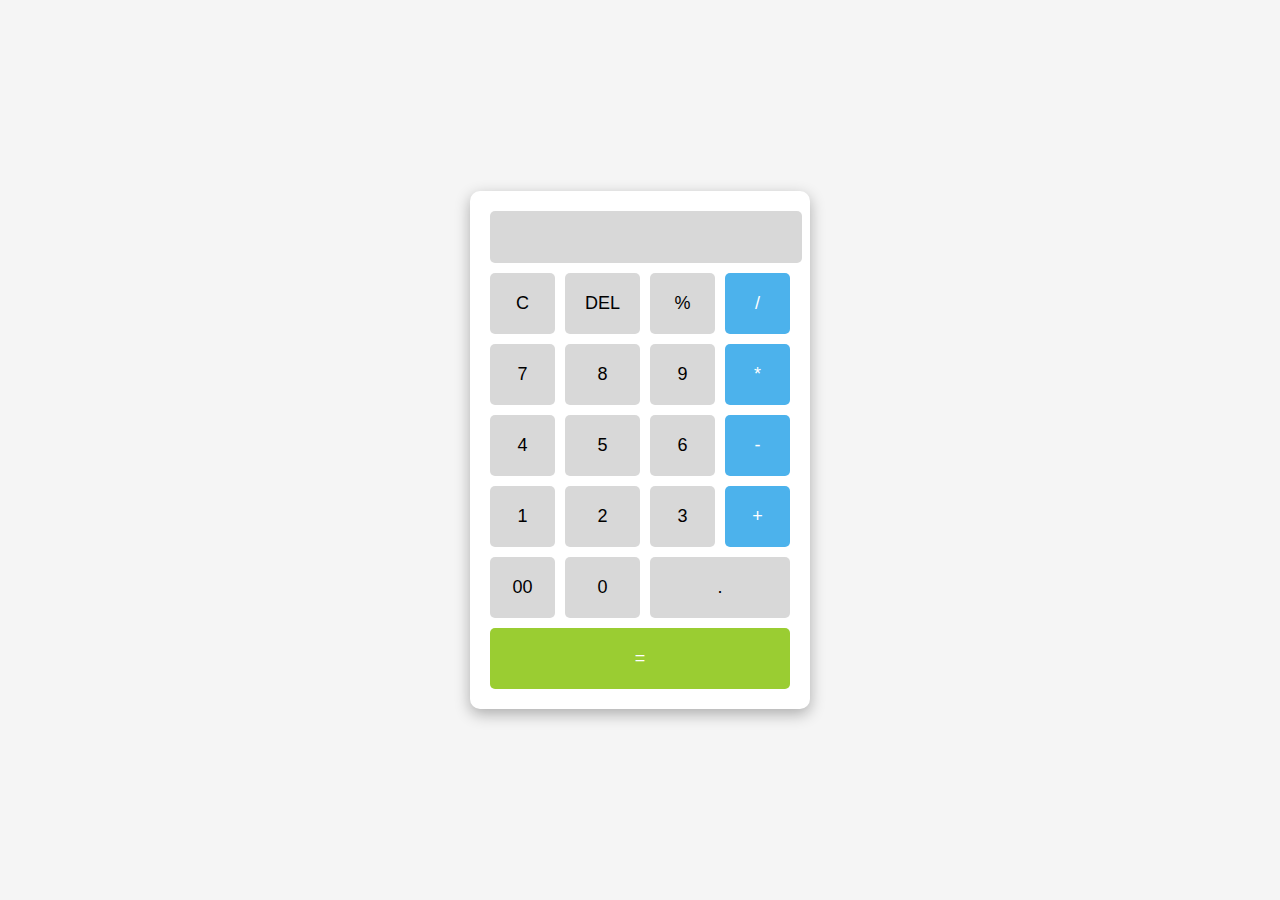
<file: CALCULATOR/index.html>
<!DOCTYPE html>
<html lang="en">
<head>
    <meta charset="UTF-8">
    <meta name="viewport" content="width=device-width, initial-scale=1.0">
    <title>Calculator</title>
    <link rel="icon" href="calc.png">
    <link rel="stylesheet" href="style.css">
    <script src="script.js"></script>
</head>
<body>
    <div class="calculator">
        <input type="text" id="display" disabled>
        <div class="buttons">
            <button class="btn" onclick="clearDisplay()">C</button>
            <button class="btn" onclick="deleteLast()">DEL</button>
            <button class="btn" onclick="appendValue('%')">%</button>
            <button class="btn operator" onclick="appendValue('/')">/</button>
            <button class="btn" onclick="appendValue('7')">7</button>
            <button class="btn" onclick="appendValue('8')">8</button>
            <button class="btn" onclick="appendValue('9')">9</button>
            <button class="btn operator" onclick="appendValue('*')">*</button>
            <button class="btn" onclick="appendValue('4')">4</button>
            <button class="btn" onclick="appendValue('5')">5</button>
            <button class="btn" onclick="appendValue('6')">6</button>
            <button class="btn operator" onclick="appendValue('-')">-</button>
            <button class="btn" onclick="appendValue('1')">1</button>
            <button class="btn" onclick="appendValue('2')">2</button>
            <button class="btn" onclick="appendValue('3')">3</button>
            <button class="btn operator" onclick="appendValue('+')">+</button>
            <button class="btn zero1" onclick="appendValue('00')">00</button>
            <button class="btn zero" onclick="appendValue('0')">0</button>
            <button class="btn1" onclick="appendValue('.')">.</button>
            <button class="btn equal" onclick="calculateResult()">=</button>
        </div>
    </div>
    
</body>
</html>
</file>
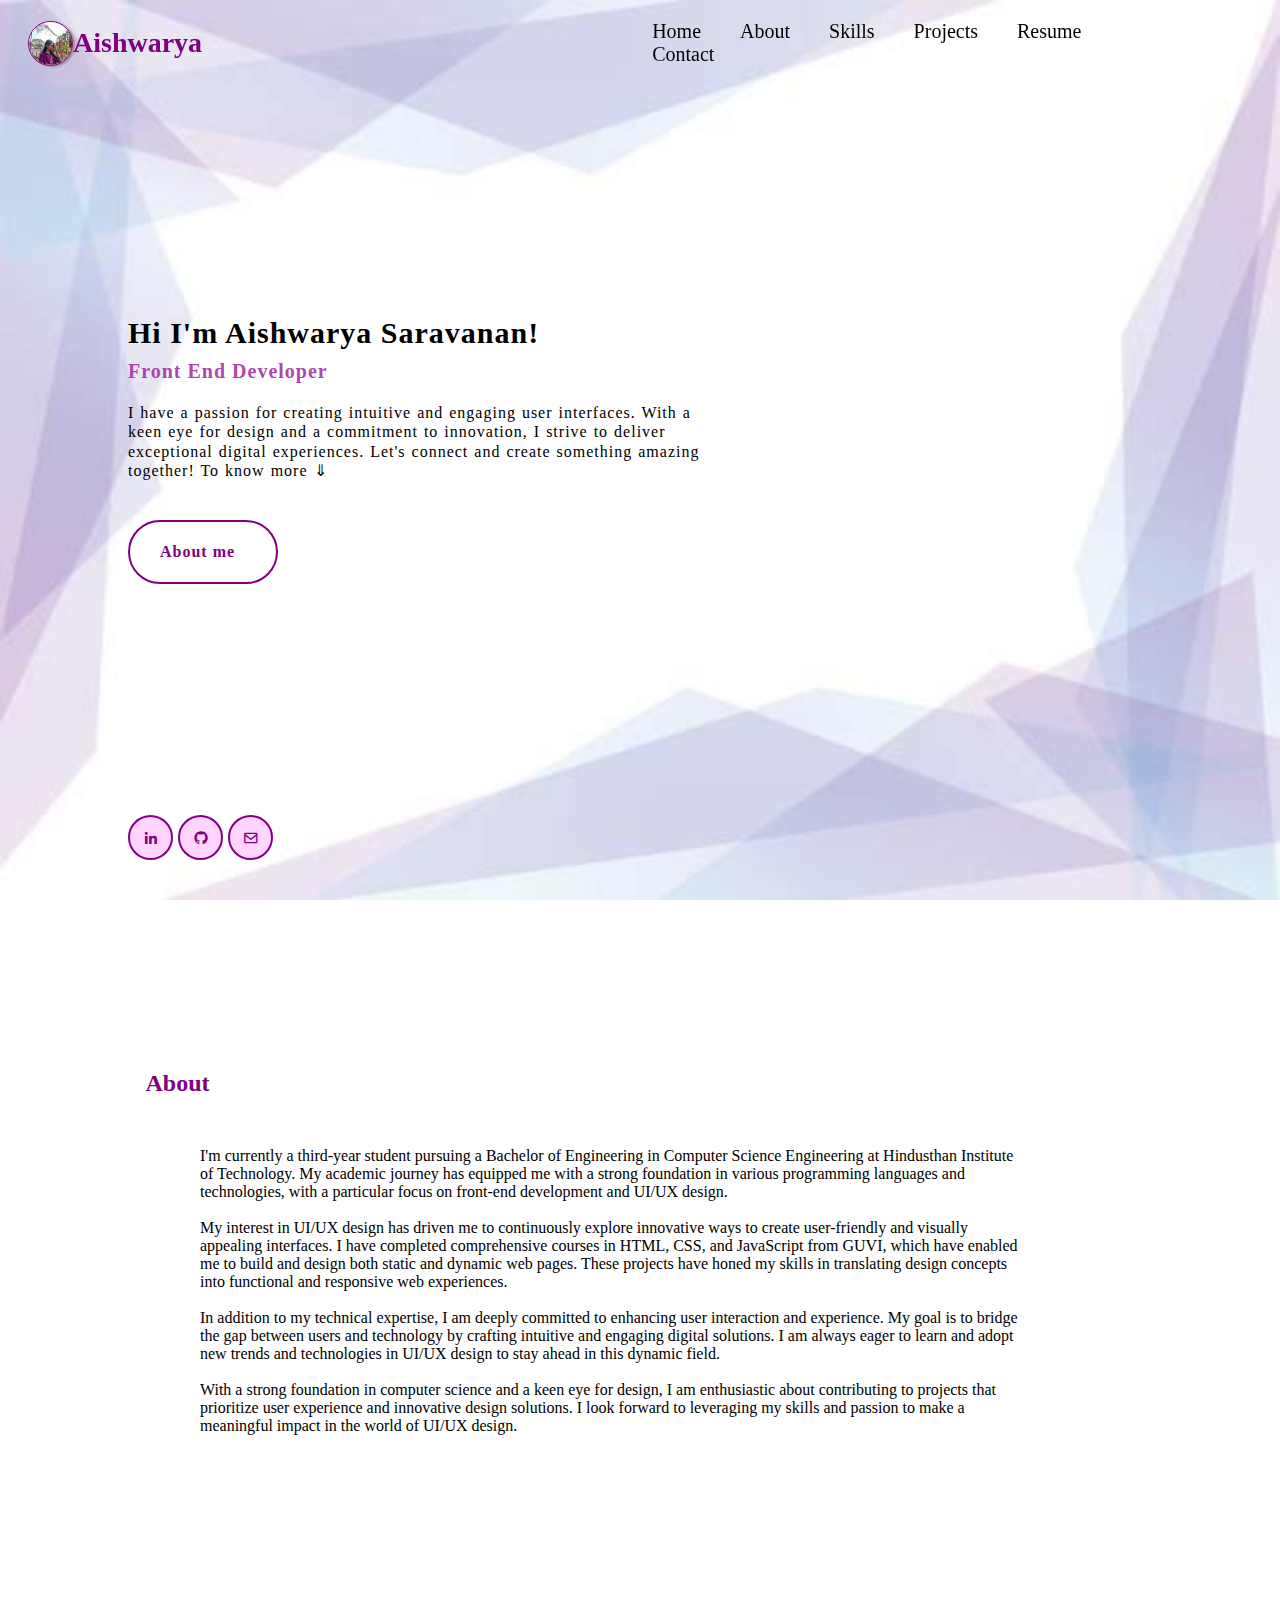
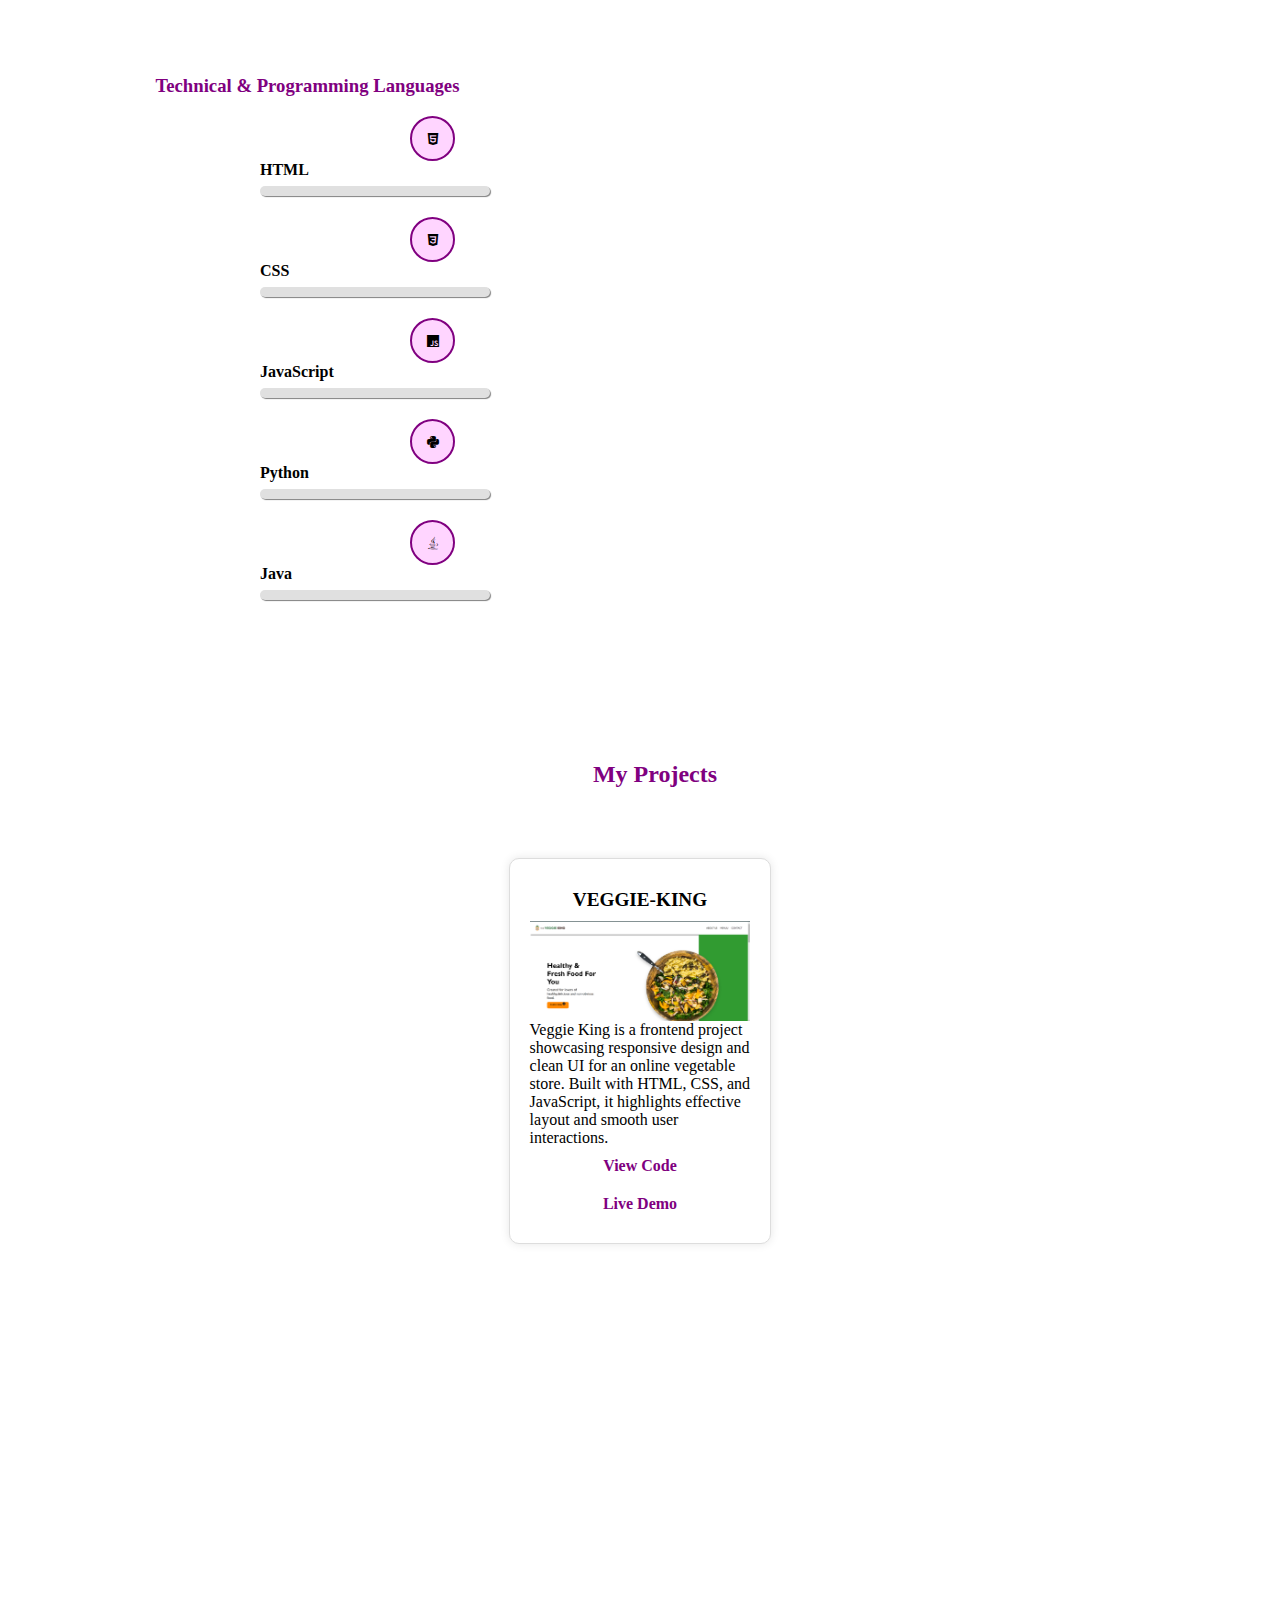
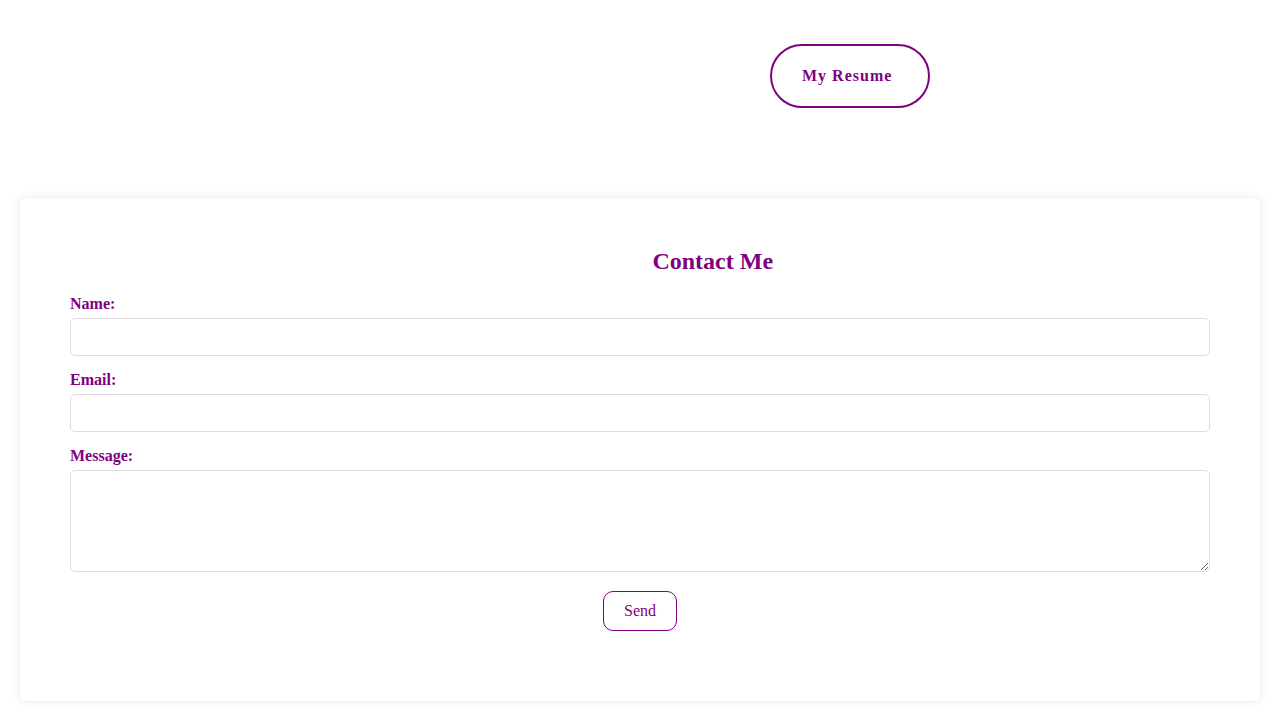
<file: PORTFOLIO/index.html>
<!DOCTYPE html>
<html lang="en">
<head>
    <meta charset="UTF-8">
    <meta name="viewport" content="width=device-width, initial-scale=1.0">
    <title>Portfolio</title>
    <link rel="icon" href="icon-for-portfolio.png">
    <link rel="stylesheet" href="style.css">
    <link href='https://unpkg.com/boxicons@2.1.4/css/boxicons.min.css' rel='stylesheet'>
</head>
<body>
    <header class="head">
        <img src="aishu.jpg" alt="" class="img">
        <a href="#" class="logo">Aishwarya</a>  
        <nav class="nav">
            <a href="#home">Home</a>      
            <a href="#about">About</a>
            <a href="#skill">Skills</a>
            <a href="#projects">Projects</a>
            <a href="#resume">Resume</a>
            <a href="#contact">Contact</a>
        </nav>
    </header>
    <section id="home">
        <div class="home-cnt">
            <h1>Hi I'm Aishwarya Saravanan!</h1>
            <h3>Front End Developer</h3>
            <p>I have a passion for creating intuitive and engaging user interfaces. With a keen eye for design and a commitment to innovation, I strive to deliver exceptional digital experiences. Let's connect and create something amazing together! To know more ⇓
            </p>
            <a href="#about" id="aboutMeButton">About me</a>
           
        </div>
    </section>
    <div class="con">
        <a href="https://www.linkedin.com/in/aishwaryasaran/"><i class='bx bxl-linkedin' id="ct"></i></a>
        <a href="https://github.com/aishwarya-saravanan10"><i class='bx bxl-github'id=ct ></i></a>
        <a href="mailto:saravananaishwarya10@gmail.com"><i class='bx bx-envelope' id="ct"></i></a>
    </div>
    <section id="about">
        <h2>About</h2>
       
        <p>I'm currently a third-year student pursuing a Bachelor of Engineering in Computer Science Engineering at Hindusthan Institute of Technology. My academic journey has equipped me with a strong foundation in various programming languages and technologies, with a particular focus on front-end development and UI/UX design.
            <br>
            <br>
            My interest in UI/UX design has driven me to continuously explore innovative ways to create user-friendly and visually appealing interfaces. I have completed comprehensive courses in HTML, CSS, and JavaScript from GUVI, which have enabled me to build and design both static and dynamic web pages. These projects have honed my skills in translating design concepts into functional and responsive web experiences.
            <br>
            <br>
            In addition to my technical expertise, I am deeply committed to enhancing user interaction and experience. My goal is to bridge the gap between users and technology by crafting intuitive and engaging digital solutions. I am always eager to learn and adopt new trends and technologies in UI/UX design to stay ahead in this dynamic field.
            <br>
            <br>
            With a strong foundation in computer science and a keen eye for design, I am enthusiastic about contributing to projects that prioritize user experience and innovative design solutions. I look forward to leveraging my skills and passion to make a meaningful impact in the world of UI/UX design. </p>
    </section>
    <section id="skills">
        
        <h3 id="skill" style="color: purple; padding-top: 100px;">Technical & Programming Languages</h3>
        <div class="skill">          
                <li><i class="bx bxl-html5" id="icon"></i>
                    <h4>HTML</h4><progress value="90" Max="100" style="--progress-color:violet; --progress-value: 90;"></progress>
                </li>
            
            
          
            <li><i class="bx bxl-css3"></i><h4>CSS</h4>
                <progress value="80" Max="100" style="--progress-color:violet; --progress-value: 80;"></progress>
            </li>
          
            <li><i class="bx bxl-javascript"></i><h4>JavaScript</h4>
                <progress value="70" Max="100" style="--progress-color: violet; --progress-value: 70;"></progress>
            </li>
          
            <li><i class="bx bxl-python"></i><h4>Python</h4>
                <progress value="90" Max="100" style="--progress-color:violet; --progress-value: 90;"></progress>
            </li>
          
            <li><i class="bx bxl-java"></i><h4>Java</h4>
                <progress value="60" Max="100" style="--progress-color:violet; --progress-value: 60;"></progress>
            </li>
          </div>
          <section id="projects">
            <h2>My Projects</h2>


            <div class="project-grid">
                <div class="project" data-category="web">
                    <span class="project-topic">VEGGIE-KING</span>
                    <img src="prj-vk.png" alt="" height="100px">
                    <p>Veggie King is a frontend project showcasing responsive design and clean UI for an online vegetable store. Built with HTML, CSS, and JavaScript, it highlights effective layout and smooth user interactions. </p>
                    <a href="https://github.com/aishwarya-saravanan10/VEGGIE-KING" target="_blank">View Code</a>
                    <a href="https://veggie-king.netlify.app/" target="_blank">Live Demo</a>
                </div>
                
    
          </section>
          <section id="resume">
            <div class="resume">
                 <a href="resume.pdf" download="resume.pdf" id="downloadLink" style="text-decoration: none;"><button>My Resume</button></a>
            </div>
          </section>
          <section id="contact">
            <h2>Contact Me</h2>
            <form id="contactForm">
                <div class="form-group">
                    <label for="name">Name:</label>
                    <input type="text" id="name" name="name" required>
                </div>
                <div class="form-group">
                    <label for="email">Email:</label>
                    <input type="email" id="email" name="email" required>
                </div>
                <div class="form-group">
                    <label for="message">Message:</label>
                    <textarea id="message" name="message" rows="5" required></textarea>
                </div>
                <button type="submit">Send</button>
                <p id="statusMessage"></p>
            </form>
    
          </section>
          
  
  
        
                
    <script src="script.js"></script>
</body>
</html>
</file>
<file: CALCULATOR/style.css>
body {
    display: flex;
    justify-content: center;
    align-items: center;
    height: 100vh;
    margin: 0;
    font-family: 'Arial', sans-serif;
    background-color: #f5f5f5;
}

.calculator {
    width: 300px;
    background-color: #fff;
    border-radius: 10px;
    box-shadow: 0 5px 15px rgba(0, 0, 0, 0.3);
    padding: 20px;
}

#display {
    width: 100%;
    height: 50px;
    font-size: 24px;
    text-align: right;
    margin-bottom: 10px;
    padding-right: 10px;
    border: none;
    border-radius: 5px;
    background-color: #ccccccc5;
}

.buttons {
    display: grid;
    grid-template-columns: repeat(4, 1fr);
    gap: 10px;
}

.btn {
    padding: 20px;
    font-size: 18px;
    background-color: #ccccccc5;
    border: none;
    border-radius: 5px;
    cursor: pointer;
    transition: background-color 0.3s;
}

.btn:active {
    background-color: #ccccccc5;
}

.operator {
    background-color:rgba(14, 151, 230, 0.74);
    color: white;
}

.operator:active{
    background-color:rgba(4, 123, 192, 0.74);
}

.equal {
    grid-column: span 4;
    background-color: yellowgreen;
    color: white;
}

.equal:active {
    background-color: rgb(109, 155, 15);
}

.zero {
    grid-column: span 1;
}
.zero1 {
    grid-column: span 1;
}

.btn1{
    background-color: #ccccccc5;
    grid-column: span 2;
    border: transparent;
    border-radius: 5px;
    font-size: large;
}
</file>
<file: PORTFOLIO/style.css>
*{
    margin: 0;
    padding: 0;
    box-sizing: border-box;
    font-family: cursive;
}
body{
    color: black;
    background-color:white;

}
.head{
    position: fixed;
    top: 0;
    left: 0;
    width: 100%;
    padding: 20px 10%;
    background-color: transparent;
    display: flex;
    justify-content: space-between;
    align-items: center;
    z-index: 100;
}
.img{
    width: 45px;
    height: 45px;
    border-radius: 50%;
    margin-left:-100px;
    border: 1px solid purple;
    box-shadow: 2px 1px 2px rgb(146, 146, 146);
}
.logo{
    position: relative;
    font-size: 28px;
    color:purple;
    text-decoration: none;
    font-weight: 600;
    padding-right: 415px;

}

.nav a{
    font-size: 20px;
    color: black;
    text-decoration: none;
    font-weight: 500;
    margin-left: 35px;
    transition: .5s;
    cursor: pointer;
    
}
.nav a:hover{
    color: rgba(128, 0, 128, 0.885); 
}
.nav a.active{
    color: purple;
}
#home{
    display: flex;
    align-items: center;
    height: 100vh;
    padding: 0 10%;
    letter-spacing: 1px;
    background-image: url('bg.jpg');
    background-repeat: no-repeat;
    background-attachment: fixed;
    background-size: 100% 100%;

    
}

.home-cnt{
    max-width: 600px;
}
.home-cnt h1{
    font-size: 30px;
    font-weight: 700px;
}
.home-cnt h3{
    font-size:20px;
    font-weight: 600px;
    margin: 10px 0 10px;
    color: rgba(161, 46, 161, 0.885);
}
.home-cnt p{
    font-size: 15.6 px;
    margin: 20px 0 40px;
    line-height: 1.2;
    font-family: 'Times New Roman', Times, serif;
    word-spacing: 1px;
}
#aboutMeButton{
     width: 150px;
     height: 50px;
     display: flex;
     justify-content: space-between;
     padding:30px;
     border: 2px solid purple;
     border-radius: 50px;
     text-align:center;
     align-items: center;
     font-weight: 600;
     letter-spacing: 1px;
     background-color: white;
     color:purple;
     text-decoration: none;
     
    
}
#aboutMeButton:hover{
    color: purple;
    background-color: rgba(255, 198, 255, 0.777);
}
.con{
    position: absolute;
    bottom: 5px;
    width: 150px;
    left: 10%;
    display: flex;
    justify-content: space-between
    
}
.con a{
    position: relative;
    display: inline-flex;
    width: 200px;
    height: 200px;
    text-decoration: none;
    color: purple;
    padding-top: 120px;  
}
#ct{
    width: 45px;
    height: 45px;
    border: 2px solid purple;
    border-radius: 50%;
    padding-top: 12.5px;
    padding-left: 13px;
    background-color: rgba(255, 198, 255, 0.738);
}
i:hover{
    color: purple;
    background-color: white;
    transition: .2s;
}
#about{
    background-image: url('bg.jpg');
    background-repeat: no-repeat;
    background-attachment: fixed;
    background-size: 100% 100%;
}

#about p{
    margin-left: 200px;
    margin-right: 250px;
    padding-bottom: 140px;
    
}
#about h2{
    margin-left: 145.5px;
    color: purple;
    padding-bottom: 50px;
    padding-top: 170px;
}


#skills{
    background-image: url('bg.jpg');
    background-repeat: no-repeat;
    background-attachment: fixed;
    background-size: 100% 100%;

}
#skills h2{
   
    margin-left: 145.5px;
}
#skills h3{
    padding-top: 100px;
    padding: 10px;
    margin-left: 145.5px;
    padding-top: 10px;
    padding-bottom: 10px;
    margin-bottom: -1px;
    
}

.skill li{
    list-style: none;
    margin-left: 250px;
    padding: 10px;
}
#skills i{
    margin-left: 150px;
    margin-bottom: 0;
}
.skill{
    width: 500px;
    margin-bottom: 100px;
}

.skill i{
    align-items: start;
    width: 45px;
    height: 45px;
    border: 2px solid purple;
    border-radius: 50%;
    padding-top: 12.5px;
    padding-left: 13px;
    background-color: rgba(255, 198, 255, 0.738);
}
.bar{
    background:white;
    display: block;
    height: 15px;
    border: 1px solid purple;
    border-radius: 10px;
    overflow: hidden;
    box-shadow: 0 1px 3px violet, 0 1px 2px rgb(250, 68, 250);
    transition: all 0.3s cubic-bezier(.24,.8,.22,1);
}
.bar:hover{
    box-shadow: 0 1px 3px black, 0 1px 2px gray;
}

.html{
    width: 100%;
    animation: html 3s;
}
.css{
    width: 100%;
    animation: css 3s;
}
.js{
    width: 100%;
    animation: js 3s;
}
.python{
    width: 100%;
    animation: python 3s;
}
.java{
    width: 100%;
    animation: java 3s;
}
progress {
    width: 100%;
    height: 10px;
    appearance: none;
    -webkit-appearance: none;
    -moz-appearance: none;
    position: relative;
    background-color: #e0e0e0;
    border-radius: 10px;
    overflow: hidden;
    box-shadow: 1px 1px 1px gray;
  }
  
  progress::-webkit-progress-bar {
    background-color: #e0e0e0;
  }
  
  progress::-webkit-progress-value {
    background-color: var(--progress-color);
    border-radius: 10px;
    animation: progress-animation 2s ease-out forwards;
    width: 0; /* Start with 0 width */
  }
  
  progress::-moz-progress-bar {
    background-color: var(--progress-color);
    border-radius: 10px;
    animation: progress-animation 2s ease-out forwards;
    width: 0; /* Start with 0 width */
  }
  #icon{
       margin-right: 180px;
  }
  
  @keyframes progress-animation {
    0% {
      width: 0;
    }
    100% {
      width: calc(var(--progress-value) * 1%);
    }
  }
  
  /* For browsers that do not support ::-webkit-progress-value or ::-moz-progress-bar */
  progress[value]::before {
    content: '';
    display: block;
    height: 100%;
    background-color: var(--progress-color);
    animation: fill-animation 2s ease-out forwards;
    width: 0; /* Start with 0 width */
  }
  
  @keyframes fill-animation {
    from {
      width: 0;
    }
    to {
      width: calc(var(--progress-value) * 1%);
    }
  }
  #projects{
    background-image: url('bg.jpg');
    background-repeat: no-repeat;
    background-attachment: fixed;
    background-size: 100% 100%;

}
#projects {
    padding: 50px;
    text-align: center;
}

.filter-controls {
    margin-bottom: 20px;
}

.filter-btn {
    background-color: #333;
    color: #fff;
    border: none;
    padding: 10px 20px;
    margin: 0 5px;
    cursor: pointer;
    transition: background-color 0.3s;
}

.filter-btn:hover {
    background-color: #555;
}
#projects h2{
    margin-left: 30px;
    padding-bottom: 10px;
    color: purple;
} 

.project-grid {
    display: flex;
    justify-content: center;
    flex-wrap: wrap;
    padding: 50px;
    
}
.project {
    display: flex;
    justify-content: center;
    align-items: center;
    text-align: center;
    flex-direction: column;
    background-color: #fff;
    border: 1px solid #ddd;
    margin: 10px;
    padding: 20px;
    width:min-content;
    border-radius: 10px;
    box-shadow: 0 0 10px rgba(0, 0, 0, 0.1);
    opacity: 1;
    transform: scale(1);
    transition: transform 0.3s ease, opacity 0.3s ease;
}

.project p{
    text-align: start;
}
.project.hidden {
    opacity: 0;
    transform: scale(0.8);
    pointer-events: none;
}

.project-topic {
    margin-left: 0px;
    font-size: larger;
    font-weight: bolder;
    padding: 10px;
}
.project a {
    display: block;
    margin: 10px 0;
    text-decoration: none;
    color: purple;
    font-weight: bold;
}



#resume{
    background-image: url('bg.jpg');
    background-repeat: no-repeat;
    background-attachment: fixed;
    background-size: 100% 100%;
    text-align: center;
   

}
.resume{
    align-items: center;
    text-decoration:none ;
    padding: 70px;
    padding-top: 290px;
}
.resume a button {
    width: 160px;
     height: 50px;
     display: flex;
     justify-content: space-between;
     padding: 30px;
    
     border: 2px solid purple;
     border-radius: 50px;
     text-align:center;
     align-items: center;
     font-weight: 600;
     letter-spacing: 1px;
     background-color: white;
     color:purple;
     text-decoration: none;
     margin-left: 700px;
}
.resume a button:hover{
    color: purple;
    background-color: rgba(255, 198, 255, 0.777);
}
#contact{
    background-image: url('bg.jpg');
    background-repeat: no-repeat;
    background-attachment: fixed;
    background-size: 100% 100%;

}
#contact {
    margin-top: 350px;
    padding: 50px;
    text-align: center;
    background-color: #fff;
    margin: 20px;
    border-radius: 5px;
    box-shadow: 0 0 10px rgba(0, 0, 0, 0.1);
}

#contact h2 {
    margin-bottom: 20px;
    color: purple;
}

.form-group {
    margin-bottom: 15px;
    text-align: left;
}

label {
    display: block;
    margin-bottom: 5px;
    font-weight: bold;
    color: purple;
}

input[type="text"],
input[type="email"],
textarea {
    width: 100%;
    padding: 10px;
    border: 1px solid #ddd;
    border-radius: 5px;
    align-items: center;

}

button {
    padding: 10px 20px;
    background-color:white;
    color:purple;
    border: 1px solid purple;
    border-radius: 10px;
    cursor: pointer;
    font-size: 16px;
}

button:hover {
    background-color:rgba(255, 198, 255, 0.777);
    color:purple;
}


#statusMessage {
    margin-top: 20px;
    font-size: 16px;
    color: green;
}
</file>
